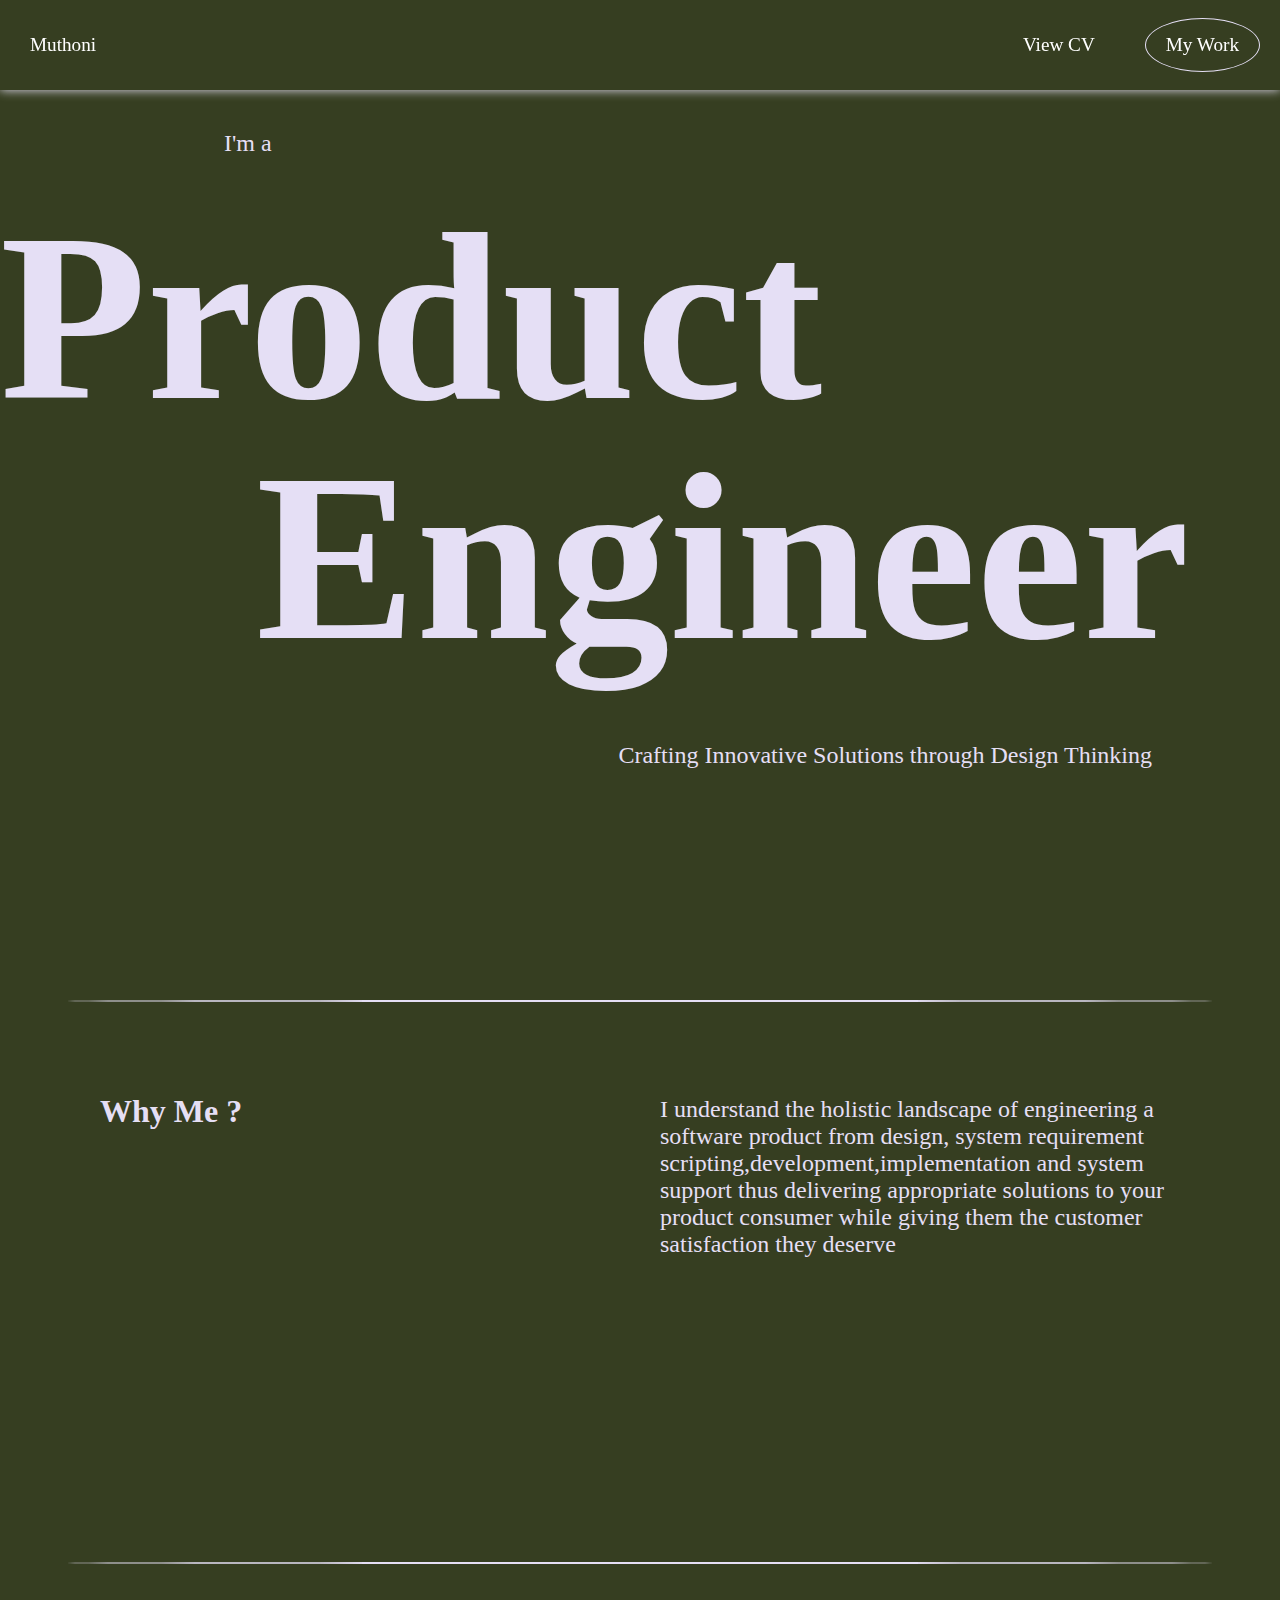
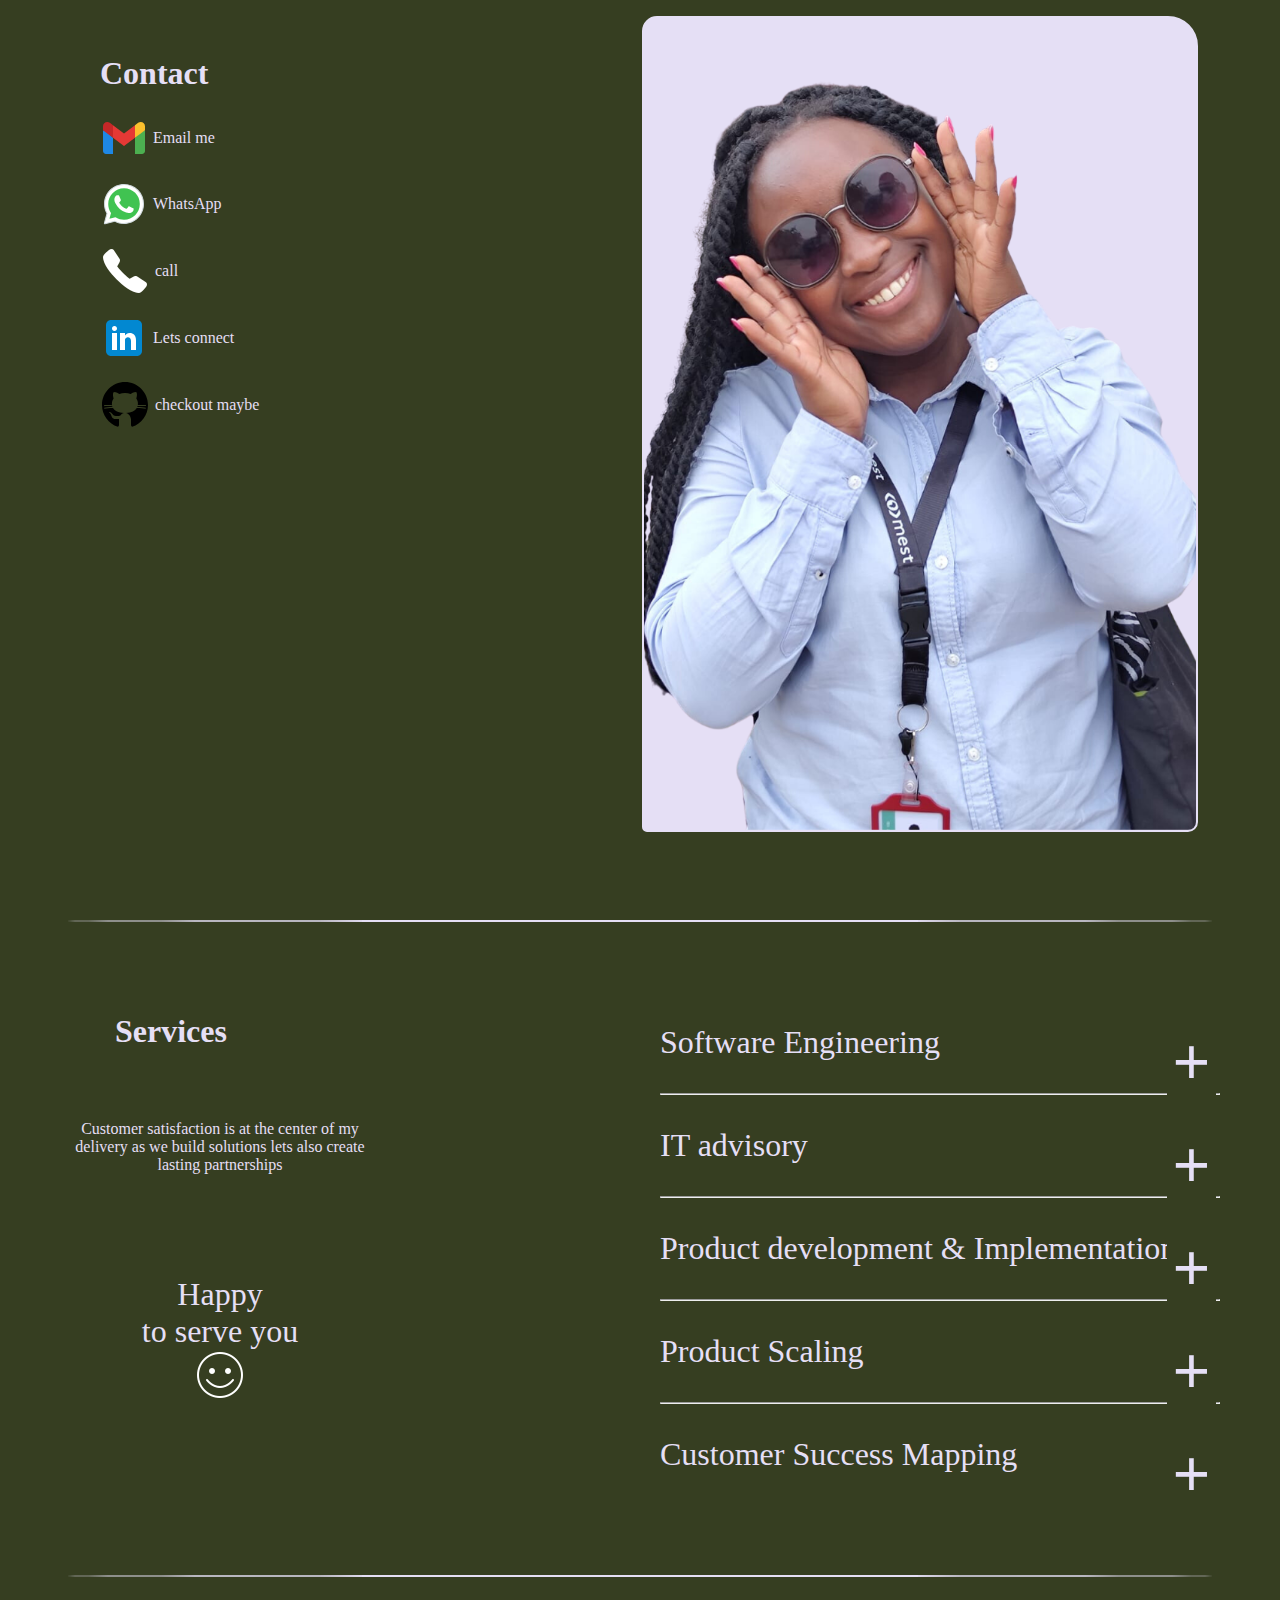
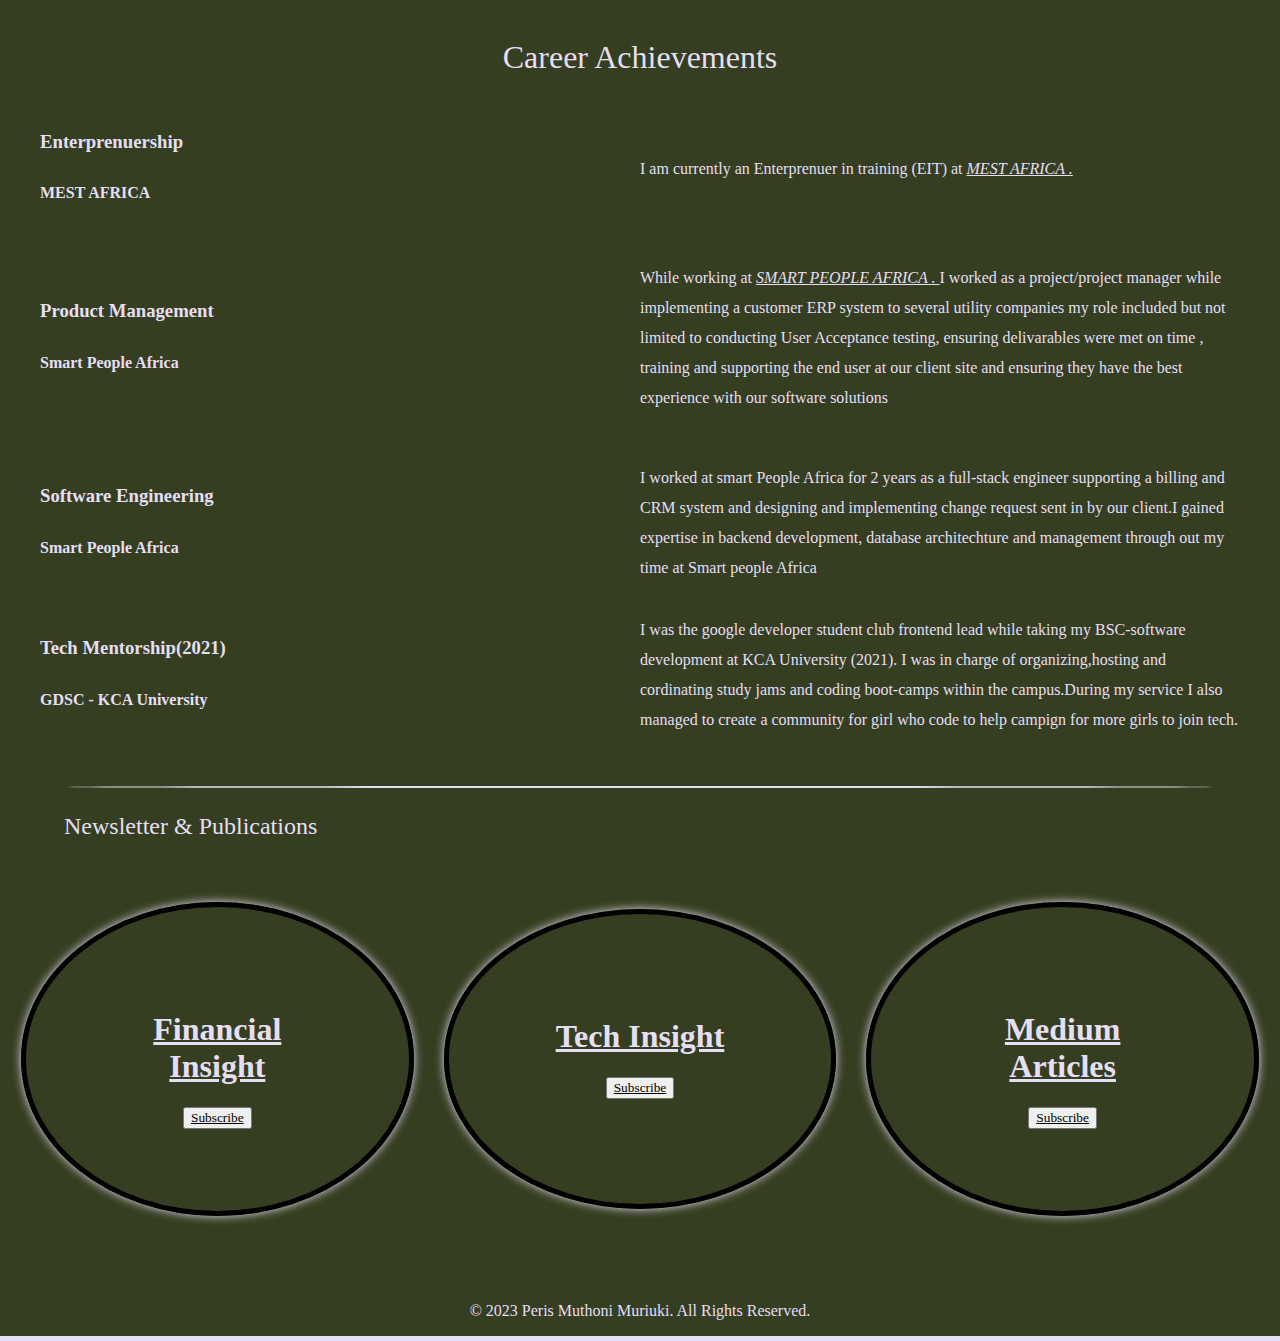
<file: index.html>
<!DOCTYPE html>
<html lang="en">
  <head>
    <meta charset="UTF-8" />
    <meta name="viewport" content="width=device-width, initial-scale=1.0" />
    <title>peris muthoni muriuki</title>
    <link rel="stylesheet" href="./css/index.css" />
  </head>
  <body >
    <nav class="navbar">

        <a href="#container-intro" class="muthoni">Muthoni </a>
        
      <a href="https://docs.google.com/document/d/1L4fo87igwVuPhahBTPSFzwgFhhAERng1kF8riYxDxYk/edit?usp=sharing" target="_blank" class="Achievments"> View CV </a>
       
      <a href="#workPage" class="contact">My Work</a>
     
    </nav>

    <div class="container-intro" id="container-intro">
      <div class="iam">I'm a</div>
      <div class="product">
        <h1>Product</h1>
        <h1>Engineer</h1>
      </div>
      <!-- <div class="engineer">Engineer</div> -->
      <div class="tagline">Crafting Innovative Solutions through Design Thinking</div>
    </div>
    <hr class="custom-hr" />

    <!-- <iframe src="./images/PERIS_MUTHONI_MURIUKI_CV.pdf" width="100%" height="600"></iframe> -->

    <div class="container-mission">
      <div class="column-mission">
        <h1>Why Me ?</h1>
      </div>

      <div class="column-mission-details">
        <p>
       
        I understand the holistic landscape of engineering a software product from design,
        system requirement scripting,development,implementation and system support thus delivering 
        appropriate solutions to your product consumer while giving them the customer satisfaction they deserve
        </p>
      </div>
    </div>

    <hr class="custom-hr" />

    <div class="container-contact">
      <div class="column-contact">
        <h1>Contact</h1>
        <div class="contact-option">
            <span>
            <a href="mailto:your.muthonimuriuki22@gmail.com.com" target="_blank" >
                <img src="./images/gmail.svg" alt="Email">
            </a>
            Email me
        </span>
        <br/>  <br/>
        <span>
            <a href="https://wa.me/254701103297" target="_blank" >
                <img src="./images/whatsapp-icon.svg" alt="WhatsApp">
            </a>
            WhatsApp
        </span>
<br/> <br/>
        <span>
            <a href="tel:+254701103297" target="_blank" >
                <img src="./images/phone.png" alt="Phone" background="white" >
            </a>
            call
        </span>
        <br/> <br/>

        <span>
            <a href="https://www.linkedin.com/in/peris-muthoni-muriuki/" target="_blank" >
                <img src="./images/linkedin.svg" alt="LinkedIn">
            </a>
            Lets connect
        </span>

            <br/><br/>
<span>
            <a href="https://github.com/Perismuthoni" target="_blank" >
                <img src="./images/github.svg" alt="GitHub">
            </a>
            checkout maybe
        </span>

        </div>
        
      


      </div>

      <div class="column-image">
        <img
          class="my_image"
          src="images/peris-svg.png"
          alt="PERIS MUTHONI MURIUKI"
        />
      </div>
    </div>

    <br />
    <br />
    <hr class="custom-hr" />

    <div class="container-details">
      <div class="column-left">
        <h1>Services</h1>
        <p class="service-description">Customer satisfaction is at the center of my delivery as we build
          solutions lets also create lasting partnerships</p>
          <br/>  <br/>  <br/>
        <p class="service-slogan" >
          Happy<br/> to serve you 
          <br/>
          <img src="./images/happy-face.png" alt="GitHub">
        </p>
      </div>

      <div class="column-right">
        <p>
          <span class="expand-button" onclick="toggleone(this)" > Software Engineering <button>+</button> </span>
          <div class="description hidden"> We offer end to end solutions from design,development and  maintainance
            of functional and user friendly software this includes simple websites,custom web-apps,
            mobile apps as well as desktops applications
             </div>
          
        </p>
        <hr class="Services-hr"/>
        <p>
          <span class="expand-button" onclick="toggletwo(this)" > IT advisory <button>+</button> </span>
          <div class="descriptiontwo hidden">
            My team provides expert guidance and strategic insights making it easy for us to help your business 
            to digitally Transform become more compliant and enhance the security of your softwares and hardward component.
            We also provide cloud computing solutions.
          </div>
        
        </p>
        <hr class="Services-hr"/>
        <p>
          <span class="expand-button" onclick="togglethree(this)"> Product development & Implementation <button>+</button> </span>
          <div class="descriptionthree hidden">
            Transforming concepts into fully functional, user-friendly products. Our expert team handles everything from coding to testing, ensuring a smooth launch.
           With us you can expect efficient project management, top-notch development, and a swift go-to-market strategy </div>
         
        </p>
        <hr class="Services-hr"/>
        <p>
          <span class="expand-button" onclick="togglefour(this)"> Product Scaling <button>+</button> </span>
          <div class="descriptionfour hidden">Our Product Scaling service assesses your current infrastructure,
             analyzes market trends, and aligns your resources for a smooth scaling process.
              Whether you're expanding your user base, launching new features, or entering new markets, we've got you covered.

            With us, you'll achieve seamless expansion, improved performance, and optimized resource allocation, all without compromising quality. This means you'll stay ahead of the competition and keep your customers satisfied. </div>
          
        </p>
        <hr class="Services-hr"/>
        <p>
          <span class="expand-button" onclick="togglefive(this)">Customer Success Mapping <button>+</button> </span>
          <div class="descriptionfive hidden">Elevate your customer support to perfection. We understand the critical role excellent customer support plays in business success. Our training equips your team with the skills and knowledge they need to provide top-tier support. </div>

        </p>
      </div>
    </div>


    <hr class="custom-hr" />



    <div class="workPage" id="workPage">
      <p class="workPage-title" > Career Achievements</p>

      <div class="jobSection">
          <div class="" >
        
              <h3>Enterprenuership</h3>
              <h4> MEST AFRICA </h4>
          </div>
          <div>
             I am currently an Enterprenuer in training (EIT) at <a href="https://meltwater.org/" target="-blank" ><i>MEST AFRICA . </i>  </a>
             
            
          </div>
      </div>


      <br/>

      <div class="jobSection">
          <div>
              <h3>Product Management</h3>
              <h4>Smart People Africa</h4>
          </div>
          <p>
              While working at  <a href="https://www.spa-limited.com/about.php" target="-blank" ><i> SMART PEOPLE AFRICA . </i>  </a>
              I worked as a project/project manager while implementing a customer ERP system to several 
              utility companies my role included but not limited to conducting User Acceptance testing, ensuring delivarables were met on time ,
              training and supporting the end user at our client site and ensuring they have the best experience with our software solutions
    
          </p>
      </div>
      <br/>
      <div class="jobSection">
          <div>
              <h3>Software Engineering</h3>
              <h4>Smart People Africa</h4>
          </div>
          <p>
             I worked at smart People Africa for 2 years as a full-stack engineer supporting a billing and CRM system and designing and implementing 
             change request sent in by our client.I gained expertise in backend development, database architechture and management 
             through out my time at Smart people Africa
          </p>
      </div>

      <div class="jobSection">
        <div>
            <h3>Tech Mentorship(2021)</h3>
            <h4>GDSC - KCA University</h4>
        </div>
        <p>
            I was the google developer student club frontend lead while taking my BSC-software development at KCA University (2021).
            I was in charge of organizing,hosting and cordinating study jams and coding boot-camps within the campus.During my service I also managed
            to create a community for girl who code to help campign for more girls to join tech.
        </p>
    </div>

  </div>

  <hr class="custom-hr" />

    <p class="newsletter">Newsletter & Publications</p>

    <div class="container-articles">
      <div class="column-medium">
        <h1>Financial Insight </h1>
       <p></p>
        <a href="https://www.linkedin.com/build-relation/newsletter-follow?entityUrn=7105290965715697665" target="_blank"  ><button>Subscribe</button></a>  
      </div>

      <div class="column-medium">
        <h1>Tech Insight</h1>
        <a href="https://www.linkedin.com/build-relation/newsletter-follow?entityUrn=7105291408772599808" target="_blank" ><button>Subscribe</button></a>
      </div>
      <div class="column-medium">
        <h1>Medium Articles</h1>
        <a href="https://medium.com/@engineermuthoni" target="_blank"  >  <button>Subscribe</button>  </a>
      </div>
    </div>

    <footer>
      <div class="footer-container">
        <p>&copy; 2023 Peris Muthoni Muriuki. All Rights Reserved.</p>
      </div>
    </footer>

    <script>
        function toggleone(button) {
            var description = button.parentNode.parentNode.querySelector(".description");
            if (description.style.display === "none" || description.style.display === "") {
                description.style.display = "block";
                button.querySelector("button").textContent = "-";
            } else {
                description.style.display = "none";
                button.querySelector("button").textContent = "+";
            }
        }


        function toggletwo(button) {
            var description = button.parentNode.parentNode.querySelector(".descriptiontwo");
            if (description.style.display === "none" || description.style.display === "") {
                description.style.display = "block";
                button.querySelector("button").textContent = "-";
            } else {
                description.style.display = "none";
                button.querySelector("button").textContent = "+";
            }
        }

        function togglethree(button) {
            var description = button.parentNode.parentNode.querySelector(".descriptionthree");
            if (description.style.display === "none" || description.style.display === "") {
                description.style.display = "block";
                button.querySelector("button").textContent = "-";
            } else {
                description.style.display = "none";
                button.querySelector("button").textContent = "+";
            }
        }

        function togglefour(button) {
            var description = button.parentNode.parentNode.querySelector(".descriptionfour");
            if (description.style.display === "none" || description.style.display === "") {
                description.style.display = "block";
                button.querySelector("button").textContent = "-";
            } else {
                description.style.display = "none";
                button.querySelector("button").textContent = "+";
            }
        }
        function togglefive(button) {
            var description = button.parentNode.parentNode.querySelector(".descriptionfive");
            if (description.style.display === "none" || description.style.display === "") {
                description.style.display = "block";
                button.querySelector("button").textContent = "-";
            } else {
                description.style.display = "none";
                button.querySelector("button").textContent = "+";
            }
        }

        function moveShadow(event) {
      const cursorShadow = document.getElementById('cursorShadow');
      cursorShadow.style.transform = `translate(${event.clientX}px, ${event.clientY}px)`;
    }

        </script>
        
  </body>
</html>
</file>
<file: css/index.css>
:root {
    --color: #E5DFF5;
    --background: #363E21;
}
html * {
    box-sizing: border-box;
}
body {
    font-family: Arial, sans-serif;
    background-color: var(--background);
    color: var(--color);
    font-family: orpheus-pro;
    font-family: helvetica Neue;
    height: 100%;
    min-height: max-content;
    width: 100%;
    max-width: 100%;
    justify-content: center;
    align-items: center;
    text-align: center;
    margin: 0;
    padding: 0;
    overflow-x: hidden;
}

body>* {
    overflow-x: hidden;
}
nav a {
    text-decoration: none;
    color: #fff;
}
.navbar {
    position: sticky;
    top: 0px;
    background-color: #363E21;
    color: #fff;
    min-height: 10vh;
    justify-content: right;
    display: flex;
    align-items: center;
    text-align: right;
    box-shadow: 0 0 10px var(--color);
    width: 100vw;
    z-index: 100;
}
.muthoni {
    position: absolute;
    padding: 15px 20px;
    margin: 0px 10px;
    font-size: larger;
    left: 0px;
}
.Achievments {
    padding: 15px 20px;
    margin: 0px 10px;
    font-size: larger;
}
.contact {
    margin: 15px 20px;
    border-radius: 50%;
    border: 1px solid var(--color);
    padding: 15px 20px;
    font-size: larger;
    transition: top 5s ease;
}
.contact:hover {
    background-color: var(--color);
    color: var(--background);

}
.container-intro {
    display: flex;
    flex-direction: column;
    height: 100vh;
    min-height: max-content;
    font-weight: 100;
    align-items: center;
}
.iam {
    /* border: 1px solid red; */
    text-align: left;
    width: 65%;
    font-size: 1.5em;
    margin: 40px 0;
    font-weight: 20;
}
.product {
    font-size: 3em;
    font-family: cursive;
    line-height: 1;
    margin-bottom: 50px;
    position: relative;
    z-index: -10000;
    color: var(--color);
    text-align: left;
    width: 100vw;
}
/* This is for the 2 h1 elements in the product div */
.product>h1 {
    margin: 0;
    padding: 0;
    font-size: 5em;
}
/* This is to move the "engineer" text to the right */
.product h1:last-child {
    padding-left: 20%;
}
.container-intro .tagline {
    margin-left: auto;
    margin-right: 10vw;
    height: 20vh;
    font-size: 1.5em;
    font-weight: 20;
    padding-top: 15px;
    /* border: 1px solid blue; */
}
.container-mission {

    width: inherit;
    display: grid;
    grid-template-columns: repeat(auto-fit, minmax(300px, 1fr));
    min-height: 60vh;
    height: max-content;
    margin: 0 auto;
    padding: 40px;
    text-align: center;
    overflow-wrap: break-word;

}
.column-mission {
    flex: 1;
    background-color: #363E21;
    padding: 20px;
    width: 60%;
    justify-content: center;
    align-items: center;
    text-align: left;
    margin-left: 40px;
}

.column-mission-details {
    flex: 1;
    padding: 20px;
    justify-content: center;
    align-items: center;
    text-align: left;
    margin-right: 40px;
    font-size: 1.5em;

}
.container-contact {
    width: inherit;
    display: grid;
    grid-template-columns: repeat(auto-fit, minmax(300px, 1fr));
    min-height: 100vh;
    height: max-content;
    margin: 0 auto;
    padding: 40px;
    text-align: center;
}

.column-contact {
    flex: 1;
    background-color: #363E21;
    padding: 20px;
    width: 60%;
    justify-content: center;
    align-items: center;
    text-align: left;
    margin-left: 40px;
}

.contact-option span {
    display: inline-flex;
    align-items: center;
}

.contact-option span:hover {
    text-decoration: underline;
}
.contact-option a img {
    vertical-align: middle;
    margin-right: 5px;
    /* Add some spacing between the icon and text */
}
.column-image {
    flex: 1;
    padding: 2px 2px;
    justify-content: center;
    /* Center horizontally */
    align-items: center;
    /* Center vertically */
    text-align: center;
    /* Center horizontally */
    margin-right: 40px;


}

.my_image {
    border: 2px solid;
    max-width: 100%;
    height: 100%;
    object-fit: cover;
    margin: 0 auto;
    display: block;
    background-color: var(--color);
    border-radius: 15px 30px 10px 5px;
}
.container-details {

    width: inherit;
    display: grid;
    grid-template-columns: repeat(auto-fit, minmax(300px, 1fr));
    margin: 0 auto;
    padding: 40px;
    text-align: center;
    min-height: max-content;


}
.column-left {
    flex: 1;
    background-color: #363E21;
    padding: 20px;
    width: 60%;
    justify-content: center;
    align-items: center;
    text-align: left;
}
.column-left h1{
    padding-left:55px ;
}
.service-description {
    font-size: 1em;
    text-align: center;
    padding-top: 15%;
}
.service-slogan {
    font-family: fantasy;
    font-size: 2em;
    text-align: center;
}
.column-right {
    flex: 1;
    padding: 20px;
    justify-content: center;
    /* Center horizontally */
    align-items: center;
    /* Center vertically */
    text-align: left;
    font-size: 2em;
    font-family: cursive;

}
.column-right button {
    position: absolute;
    right: 5%;
    background-color: var(--background);
    color: var(--color);
    font-size: 2em;
    border: none;
    /* z-index: -100; */
}
.workPage {
    margin: 0 auto;
    width: 100vw;
    padding-top: 20px;
    padding-bottom: 25px;
    justify-content: center;
    align-items: center;
    text-align: center;
}
.workPage a {
    color: var(--color);
}
.workPage-title {
    font-size: 2em;
}
.jobSection {
    width: inherit;
    display: grid;
    grid-template-columns: repeat(auto-fit, minmax(300px, 1fr));
    text-align: left;
    background-color: #363E21;
    justify-content: center;
    align-items: center;
    padding-left: 40px;
    padding-right: 40px;
    line-height: 30px;
}
.newsletter {
    text-align: left;
    font-size: 1.5em;
    margin: 2px 5%;
    padding-bottom: 40px;
    padding-top: 15px;

}

.container-articles {
    display: grid;
    grid-template-columns: repeat(auto-fit, minmax(300px, 1fr));
    min-height: auto;
    grid-template-rows: auto;
    gap: 10px;
    justify-content: center;
    align-items: center;
    text-align: center;
    padding: 10px 11px;
    padding-bottom: 60px;
}

.column-medium {
    border: 5px solid black;
    border-radius: 50%;
    box-shadow: 0 0 10px var(--color);
    color: var(--color);
    text-overflow: break-word;
    overflow: hidden;
    min-height: 300px;
    min-width: 300px;
    margin: 10px;
    padding: 20%;
    font-family: fantasy;
}

.column-medium h1 {
    text-decoration: underline;
}
.column-medium:hover {
    box-shadow: 0 0 10px var(--color);
    color: var(--background);
    background-color: var(--color);
    transition: order 0.3s;
}
.column-medium button {
    text-decoration: underline;
    font-family: fantasy;
}
.custom-hr {
    border: none;
    border-radius: 50%;
    /* Remove the default border */
    height: 2px;
    /* Set the desired height */
    background-color: var(--color);
    /* Change the color to your preferred color */
    margin: 10px 5%;
    /* Add margin for spacing */
}

footer {
    background-color: #363E21;
    color: var(--color);
    text-align: center;
    border-bottom: 5px solid var(--color);


}

.footer-container {
    background-color: #363E21;
    color: var(--color);

}

.description,
.descriptiontwo,
.descriptionthree,
.descriptionfour,
.descriptionfive {
    display: none;
    font-size: 0.5em;
    font-family: 'Courier New', Courier, monospace;
}

/* Style the button to indicate toggling */
.expand-button button {
    cursor: pointer;
}




@media (max-width: 768px) {
    .product>h1 {
        font-size: 3em;
        /* Decrease font size for smaller screens */
        padding-left: 1%;
    }

    .product h1:last-child {
        padding-left: 10%;

    }

    .container-intro {
        min-height: max-content;
        height: 60vh;
    }

    .column-mission {
        font-size: 1em;

    }

    .container-mission {
        padding: 5px;

    }

    .container-contact {
        padding: 15px;
        margin: 0px;
        flex-direction: row;
        flex-wrap: wrap;

    }

    .column-image {
        padding: 0px;
        margin: 0px;
        width: 100%;
        flex: 1;
        order: 1;
        margin-bottom: 20px;
    }

    .column-contact {
        padding: 0px;
        margin: 0px;
        width: 100%;
        margin-bottom: 20px;
        order: 2;
        flex: 1;
    }

    .column-contact h1 {
        text-align: center;
        display: none;
    }

    .contact-option {
        padding: 0 10px;
    }

    .jobSection {
        width: 100%;
        padding-left: 25px;
        padding-right: 25px;
    }

    .column-left {
        padding: 20px;
        width: 100%;


    }

    .service-description {
        font-size: 1em;
        text-align: center;
        padding-top: 15%;
    }
}

@media (max-width: 480px) {
    .product>h1 {
        font-size: 2em;
        /* Further decrease font size for even smaller screens */
    }

    .product h1:last-child {
        padding-left: 10%;

    }

    .column-mission {
        font-size: 1em;

    }
}
</file>
